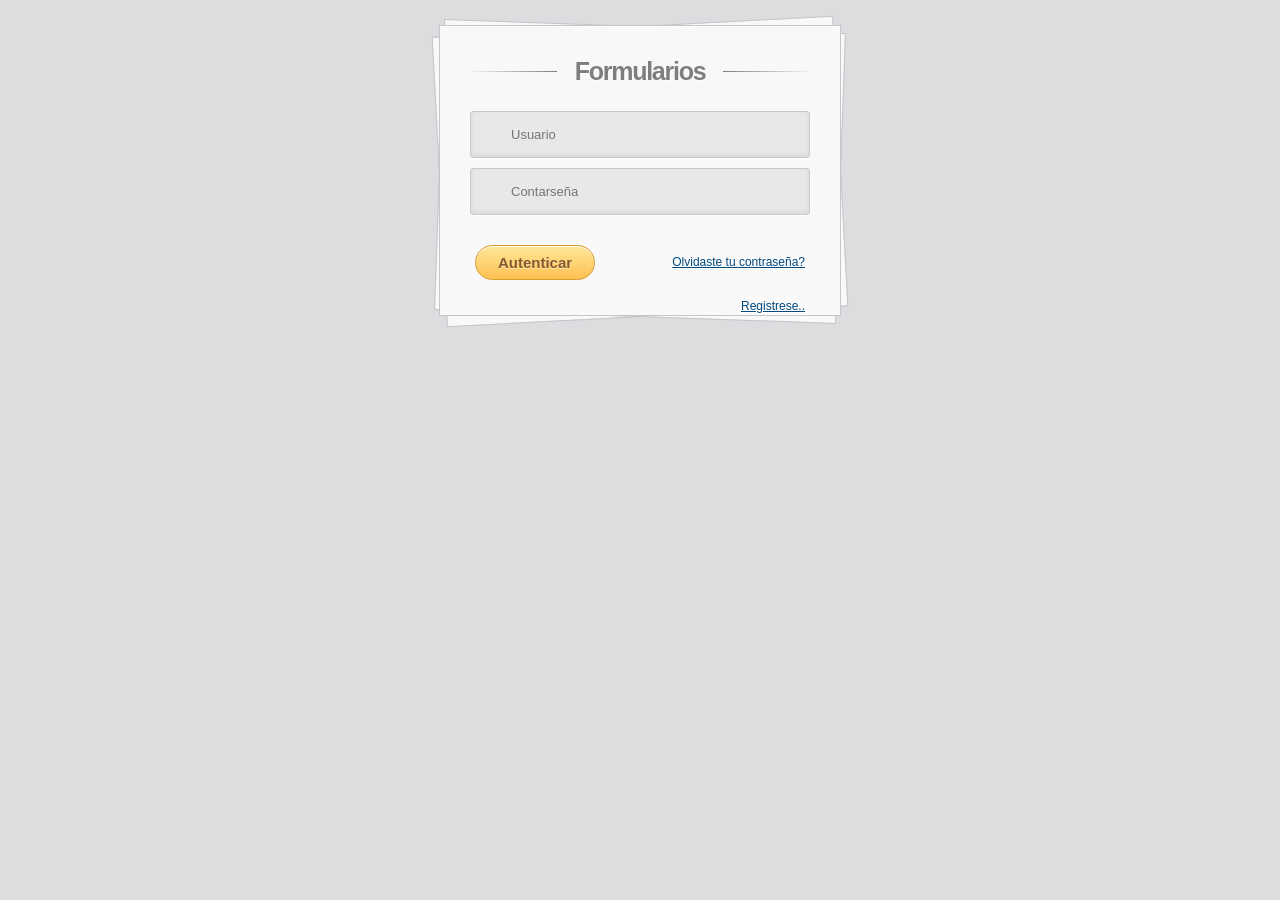
<file: LoginDemoAplication/public_html/index.html>
<!DOCTYPE html>
<!--
To change this license header, choose License Headers in Project Properties.
To change this template file, choose Tools | Templates
and open the template in the editor.
-->
<html>
    <head>
        <title>TODO supply a title</title>
        <meta charset="UTF-8">
        <meta name="viewport" content="width=device-width, initial-scale=1.0">
        <link href="css/loginCss.css" rel="stylesheet" type="text/css"/>
        <script src="http://ajax.googleapis.com/ajax/libs/jquery/1.11.1/jquery.min.js"></script>
        <script src="jscripts/loginJS.js" type="text/javascript"></script>
        
    </head>
    <body>
        <div class="container">
            <section id="content">
                <form action="">
                    <h1>Formularios</h1>
                    <div>
                        <input type="text" placeholder="Usuario" id="user"/>
                        </div>
                        
                     <div>
                         <input type="password" placeholder="Contarseña" id="clave"/>
                         
                        </div>
                    
                    <div>
                        <input type="submit" id="login" value="Autenticar"/>
                        <a href="olvidePassword.html">Olvidaste tu contraseña?</a>
                        <a href="registro.html">Registrese..</a>
                        </div>
                    
                </form>
                
                
            </section>

            
            
            
            
            
            
            
            
            
            
        </div>
    </body>
</html>
</file>
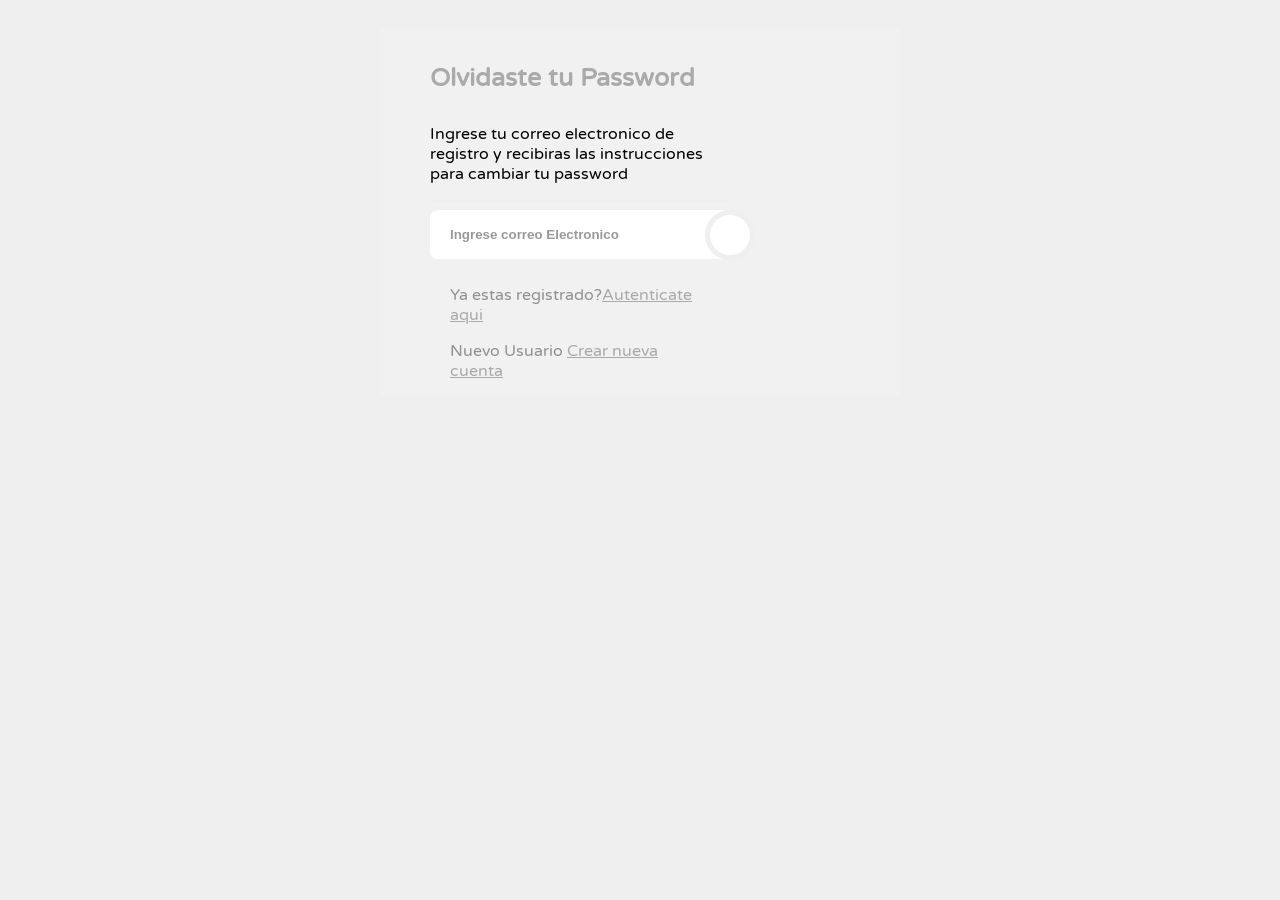
<file: LoginDemoAplication/public_html/olvidePassword.html>
<!DOCTYPE html>
<!--
To change this license header, choose License Headers in Project Properties.
To change this template file, choose Tools | Templates
and open the template in the editor.
-->
<html>
    <head>
        <title>Olvide Password</title>
        <meta charset="UTF-8">
        <meta name="viewport" content="width=device-width, initial-scale=1.0">
        <script src="http://ajax.googleapis.com/ajax/libs/jquery/1.11.1/jquery.min.js"></script>
        <link rel="stylesheet" href="//maxcdn.bootstrapcdn.com/font-awesome/4.3.0/css/font-awesome.min.css">
        <link href="css/olvidePassword.css" rel="stylesheet" type="text/css"/>
        <link href='http://fonts.googleapis.com/css?family=Varela+Round' rel="stylesheet" type="text/css">
        <script src="jscripts/olvidePassword.js" type="text/javascript"></script>
    </head>
    
    <body>
        <div class="form">
            <div class="logo">Olvidaste tu Password</div>
            <div class="login-form-1">
                <form id="forgot-password-form" class="text-letf">
                    <div class="form-group">
                        <p>Ingrese tu correo electronico de registro y recibiras las instrucciones para cambiar tu password  </p>

                    </div>
                    <div class="login-form-main-message"></div>
                    <div class="main-login-form">
                        <div class="login-group">
                            <div class="form-group">
                            <label for="fp_email" class="sr-only">Correo Electronico</label>
                            <input type="text" class="form-control" id="fp_email" name="fp_email" placeholder="Ingrese correo Electronico">
                        </div>
                    </div>
                    <button type="submit" class="login-button" id="envioCorreo"><i class="fa fa-chevrom-right"></i></button>
            </div>
            <div class="etc-login-form">
                <p>Ya estas registrado?<a href="index.html">Autenticate aqui</a></p>
                <p>Nuevo Usuario <a href="registro.html">Crear nueva cuenta</a></p>
            </div>
        </form>

    </div>
</div>

</body>
</html>
</file>
<file: LoginDemoAplication/public_html/css/loginCss.css>
body {
	background: #DCDDDF url(https://cssdeck.com/uploads/media/items/7/7AF2Qzt.png);
	color: #000;
	font: 14px Arial;
	margin: 0 auto;
	padding: 0;
	position: relative;
}
h1{ font-size:28px;}
h2{ font-size:26px;}
h3{ font-size:18px;}
h4{ font-size:16px;}
h5{ font-size:14px;}
h6{ font-size:12px;}
h1,h2,h3,h4,h5,h6{ color:#563D64;}
small{ font-size:10px;}
b, strong{ font-weight:bold;}
a{ text-decoration: none; }
a:hover{ text-decoration: underline; }
.left { float:left; }
.right { float:right; }
.alignleft { float: left; margin-right: 15px; }
.alignright { float: right; margin-left: 15px; }
.clearfix:after,
form:after {
	content: ".";
	display: block;
	height: 0;
	clear: both;
	visibility: hidden;
}
.container { margin: 25px auto; position: relative; width: 900px; }
#content {
	background: #f9f9f9;
	background: -moz-linear-gradient(top,  rgba(248,248,248,1) 0%, rgba(249,249,249,1) 100%);
	background: -webkit-linear-gradient(top,  rgba(248,248,248,1) 0%,rgba(249,249,249,1) 100%);
	background: -o-linear-gradient(top,  rgba(248,248,248,1) 0%,rgba(249,249,249,1) 100%);
	background: -ms-linear-gradient(top,  rgba(248,248,248,1) 0%,rgba(249,249,249,1) 100%);
	background: linear-gradient(top,  rgba(248,248,248,1) 0%,rgba(249,249,249,1) 100%);
	filter: progid:DXImageTransform.Microsoft.gradient( startColorstr='#f8f8f8', endColorstr='#f9f9f9',GradientType=0 );
	-webkit-box-shadow: 0 1px 0 #fff inset;
	-moz-box-shadow: 0 1px 0 #fff inset;
	-ms-box-shadow: 0 1px 0 #fff inset;
	-o-box-shadow: 0 1px 0 #fff inset;
	box-shadow: 0 1px 0 #fff inset;
	border: 1px solid #c4c6ca;
	margin: 0 auto;
	padding: 25px 0 0;
	position: relative;
	text-align: center;
	text-shadow: 0 1px 0 #fff;
	width: 400px;
}
#content h1 {
	color: #7E7E7E;
	font: bold 25px Helvetica, Arial, sans-serif;
	letter-spacing: -0.05em;
	line-height: 20px;
	margin: 10px 0 30px;
}
#content h1:before,
#content h1:after {
	content: "";
	height: 1px;
	position: absolute;
	top: 10px;
	width: 27%;
}
#content h1:after {
	background: rgb(126,126,126);
	background: -moz-linear-gradient(left,  rgba(126,126,126,1) 0%, rgba(255,255,255,1) 100%);
	background: -webkit-linear-gradient(left,  rgba(126,126,126,1) 0%,rgba(255,255,255,1) 100%);
	background: -o-linear-gradient(left,  rgba(126,126,126,1) 0%,rgba(255,255,255,1) 100%);
	background: -ms-linear-gradient(left,  rgba(126,126,126,1) 0%,rgba(255,255,255,1) 100%);
	background: linear-gradient(left,  rgba(126,126,126,1) 0%,rgba(255,255,255,1) 100%);
    right: 0;
}
#content h1:before {
	background: rgb(126,126,126);
	background: -moz-linear-gradient(right,  rgba(126,126,126,1) 0%, rgba(255,255,255,1) 100%);
	background: -webkit-linear-gradient(right,  rgba(126,126,126,1) 0%,rgba(255,255,255,1) 100%);
	background: -o-linear-gradient(right,  rgba(126,126,126,1) 0%,rgba(255,255,255,1) 100%);
	background: -ms-linear-gradient(right,  rgba(126,126,126,1) 0%,rgba(255,255,255,1) 100%);
	background: linear-gradient(right,  rgba(126,126,126,1) 0%,rgba(255,255,255,1) 100%);
    left: 0;
}
#content:after,
#content:before {
	background: #f9f9f9;
	background: -moz-linear-gradient(top,  rgba(248,248,248,1) 0%, rgba(249,249,249,1) 100%);
	background: -webkit-linear-gradient(top,  rgba(248,248,248,1) 0%,rgba(249,249,249,1) 100%);
	background: -o-linear-gradient(top,  rgba(248,248,248,1) 0%,rgba(249,249,249,1) 100%);
	background: -ms-linear-gradient(top,  rgba(248,248,248,1) 0%,rgba(249,249,249,1) 100%);
	background: linear-gradient(top,  rgba(248,248,248,1) 0%,rgba(249,249,249,1) 100%);
	filter: progid:DXImageTransform.Microsoft.gradient( startColorstr='#f8f8f8', endColorstr='#f9f9f9',GradientType=0 );
	border: 1px solid #c4c6ca;
	content: "";
	display: block;
	height: 100%;
	left: -1px;
	position: absolute;
	width: 100%;
}
#content:after {
	-webkit-transform: rotate(2deg);
	-moz-transform: rotate(2deg);
	-ms-transform: rotate(2deg);
	-o-transform: rotate(2deg);
	transform: rotate(2deg);
	top: 0;
	z-index: -1;
}
#content:before {
	-webkit-transform: rotate(-3deg);
	-moz-transform: rotate(-3deg);
	-ms-transform: rotate(-3deg);
	-o-transform: rotate(-3deg);
	transform: rotate(-3deg);
	top: 0;
	z-index: -2;
}
#content form { margin: 0 20px; position: relative }
#content form input[type="text"],
#content form input[type="password"] {
	-webkit-border-radius: 3px;
	-moz-border-radius: 3px;
	-ms-border-radius: 3px;
	-o-border-radius: 3px;
	border-radius: 3px;
	-webkit-box-shadow: 0 1px 0 #fff, 0 -2px 5px rgba(0,0,0,0.08) inset;
	-moz-box-shadow: 0 1px 0 #fff, 0 -2px 5px rgba(0,0,0,0.08) inset;
	-ms-box-shadow: 0 1px 0 #fff, 0 -2px 5px rgba(0,0,0,0.08) inset;
	-o-box-shadow: 0 1px 0 #fff, 0 -2px 5px rgba(0,0,0,0.08) inset;
	box-shadow: 0 1px 0 #fff, 0 -2px 5px rgba(0,0,0,0.08) inset;
	-webkit-transition: all 0.5s ease;
	-moz-transition: all 0.5s ease;
	-ms-transition: all 0.5s ease;
	-o-transition: all 0.5s ease;
	transition: all 0.5s ease;
	background: #eae7e7 url(https://cssdeck.com/uploads/media/items/8/8bcLQqF.png) no-repeat;
	border: 1px solid #c8c8c8;
	color: #777;
	font: 13px Helvetica, Arial, sans-serif;
	margin: 0 0 10px;
	padding: 15px 10px 15px 40px;
	width: 80%;
}
#content form input[type="text"]:focus,
#content form input[type="password"]:focus {
	-webkit-box-shadow: 0 0 2px #ed1c24 inset;
	-moz-box-shadow: 0 0 2px #ed1c24 inset;
	-ms-box-shadow: 0 0 2px #ed1c24 inset;
	-o-box-shadow: 0 0 2px #ed1c24 inset;
	box-shadow: 0 0 2px #ed1c24 inset;
	background-color: #fff;
	border: 1px solid #ed1c24;
	outline: none;
}
#username { background-position: 10px 10px !important }
#password { background-position: 10px -53px !important }
#content form input[type="submit"] {
	background: rgb(254,231,154);
	background: -moz-linear-gradient(top,  rgba(254,231,154,1) 0%, rgba(254,193,81,1) 100%);
	background: -webkit-linear-gradient(top,  rgba(254,231,154,1) 0%,rgba(254,193,81,1) 100%);
	background: -o-linear-gradient(top,  rgba(254,231,154,1) 0%,rgba(254,193,81,1) 100%);
	background: -ms-linear-gradient(top,  rgba(254,231,154,1) 0%,rgba(254,193,81,1) 100%);
	background: linear-gradient(top,  rgba(254,231,154,1) 0%,rgba(254,193,81,1) 100%);
	filter: progid:DXImageTransform.Microsoft.gradient( startColorstr='#fee79a', endColorstr='#fec151',GradientType=0 );
	-webkit-border-radius: 30px;
	-moz-border-radius: 30px;
	-ms-border-radius: 30px;
	-o-border-radius: 30px;
	border-radius: 30px;
	-webkit-box-shadow: 0 1px 0 rgba(255,255,255,0.8) inset;
	-moz-box-shadow: 0 1px 0 rgba(255,255,255,0.8) inset;
	-ms-box-shadow: 0 1px 0 rgba(255,255,255,0.8) inset;
	-o-box-shadow: 0 1px 0 rgba(255,255,255,0.8) inset;
	box-shadow: 0 1px 0 rgba(255,255,255,0.8) inset;
	border: 1px solid #D69E31;
	color: #85592e;
	cursor: pointer;
	float: left;
	font: bold 15px Helvetica, Arial, sans-serif;
	height: 35px;
	margin: 20px 0 35px 15px;
	position: relative;
	text-shadow: 0 1px 0 rgba(255,255,255,0.5);
	width: 120px;
}
#content form input[type="submit"]:hover {
	background: rgb(254,193,81);
	background: -moz-linear-gradient(top,  rgba(254,193,81,1) 0%, rgba(254,231,154,1) 100%);
	background: -webkit-linear-gradient(top,  rgba(254,193,81,1) 0%,rgba(254,231,154,1) 100%);
	background: -o-linear-gradient(top,  rgba(254,193,81,1) 0%,rgba(254,231,154,1) 100%);
	background: -ms-linear-gradient(top,  rgba(254,193,81,1) 0%,rgba(254,231,154,1) 100%);
	background: linear-gradient(top,  rgba(254,193,81,1) 0%,rgba(254,231,154,1) 100%);
	filter: progid:DXImageTransform.Microsoft.gradient( startColorstr='#fec151', endColorstr='#fee79a',GradientType=0 );
}
#content form div a {
	color: #004a80;
    float: right;
    font-size: 12px;
    margin: 30px 15px 0 0;
    text-decoration: underline;
}
.button {
	background: rgb(247,249,250);
	background: -moz-linear-gradient(top,  rgba(247,249,250,1) 0%, rgba(240,240,240,1) 100%);
	background: -webkit-linear-gradient(top,  rgba(247,249,250,1) 0%,rgba(240,240,240,1) 100%);
	background: -o-linear-gradient(top,  rgba(247,249,250,1) 0%,rgba(240,240,240,1) 100%);
	background: -ms-linear-gradient(top,  rgba(247,249,250,1) 0%,rgba(240,240,240,1) 100%);
	background: linear-gradient(top,  rgba(247,249,250,1) 0%,rgba(240,240,240,1) 100%);
	filter: progid:DXImageTransform.Microsoft.gradient( startColorstr='#f7f9fa', endColorstr='#f0f0f0',GradientType=0 );
	-webkit-box-shadow: 0 1px 2px rgba(0,0,0,0.1) inset;
	-moz-box-shadow: 0 1px 2px rgba(0,0,0,0.1) inset;
	-ms-box-shadow: 0 1px 2px rgba(0,0,0,0.1) inset;
	-o-box-shadow: 0 1px 2px rgba(0,0,0,0.1) inset;
	box-shadow: 0 1px 2px rgba(0,0,0,0.1) inset;
	-webkit-border-radius: 0 0 5px 5px;
	-moz-border-radius: 0 0 5px 5px;
	-o-border-radius: 0 0 5px 5px;
	-ms-border-radius: 0 0 5px 5px;
	border-radius: 0 0 5px 5px;
	border-top: 1px solid #CFD5D9;
	padding: 15px 0;
}
.button a {
	background: url(https://cssdeck.com/uploads/media/items/8/8bcLQqF.png) 0 -112px no-repeat;
	color: #7E7E7E;
	font-size: 17px;
	padding: 2px 0 2px 40px;
	text-decoration: none;
	-webkit-transition: all 0.3s ease;
	-moz-transition: all 0.3s ease;
	-ms-transition: all 0.3s ease;
	-o-transition: all 0.3s ease;
	transition: all 0.3s ease;
}
.button a:hover {
	background-position: 0 -135px;
	color: #00aeef;
}
</file>
<file: LoginDemoAplication/public_html/css/olvidePassword.css>
/*
To change this license header, choose License Headers in Project Properties.
To change this template file, choose Tools | Templates
and open the template in the editor.
*/
/* 
    Created on : 23/11/2019, 05:58:00 AM
    Author     : Christian
*/

html,
body {
  background: #efefef;
  padding: 10px;
  font-family: 'Varela Round';
}
/*=== 2. Anchor Link ===*/
a {
  color: #aaaaaa;
  transition: all ease-in-out 200ms;
}
a:hover {
  color: #333333;
  text-decoration: none;
}
/*=== 3. Text Outside the Box ===*/
.etc-login-form {
  color: #919191;
  padding: 10px 20px;
}
.etc-login-form p {
  margin-bottom: 5px;
}
/*=== 4. Main Form ===*/
.login-form-1 {
  max-width: 300px;
  border-radius: 5px;
  display: inline-block;
}
.main-login-form {
  position: relative;
}
.login-form-1 .form-control {
  border: 0;
  box-shadow: 0 0 0;
  border-radius: 0;
  background: transparent;
  color: #555555;
  padding: 7px 0;
  font-weight: bold;
  height:auto;
}
.login-form-1 .form-control::-webkit-input-placeholder {
  color: #999999;
}
.login-form-1 .form-control:-moz-placeholder,
.login-form-1 .form-control::-moz-placeholder,
.login-form-1 .form-control:-ms-input-placeholder {
  color: #999999;
}
.login-form-1 .form-group {
  margin-bottom: 0;
  border-bottom: 2px solid #efefef;
  padding-right: 20px;
  position: relative;
}
.login-form-1 .form-group:last-child {
  border-bottom: 0;
}
.login-group {
  background: #ffffff;
  color: #999999;
  border-radius: 8px;
  padding: 10px 20px;
}
.login-group-checkbox {
  padding: 5px 0;
}
/*=== 5. Login Button ===*/
.login-form-1 .login-button {
  position: absolute;
  right: -25px;
  top: 50%;
  background: #ffffff;
  color: #999999;
  padding: 11px 0;
  width: 50px;
  height: 50px;
  margin-top: -25px;
  border: 5px solid #efefef;
  border-radius: 50%;
  transition: all ease-in-out 500ms;
}
.login-form-1 .login-button:hover {
  color: #555555;
  transform: rotate(450deg);
}
.login-form-1 .login-button.clicked {
  color: #555555;
}
.login-form-1 .login-button.clicked:hover {
  transform: none;
}
.login-form-1 .login-button.clicked.success {
  color: #2ecc71;
}
.login-form-1 .login-button.clicked.error {
  color: #e74c3c;
}
/*=== 6. Form Invalid ===*/
label.form-invalid {
  position: absolute;
  top: 0;
  right: 0;
  z-index: 5;
  display: block;
  margin-top: -25px;
  padding: 7px 9px;
  background: #777777;
  color: #ffffff;
  border-radius: 5px;
  font-weight: bold;
  font-size: 11px;
}
label.form-invalid:after {
  top: 100%;
  right: 10px;
  border: solid transparent;
  content: " ";
  height: 0;
  width: 0;
  position: absolute;
  pointer-events: none;
  border-color: transparent;
  border-top-color: #777777;
  border-width: 6px;
}
/*=== 7. Form - Main Message ===*/
.login-form-main-message {
  background: #ffffff;
  color: #999999;
  border-left: 3px solid transparent;
  border-radius: 3px;
  margin-bottom: 8px;
  font-weight: bold;
  height: 0;
  padding: 0 20px 0 17px;
  opacity: 0;
  transition: all ease-in-out 200ms;
}
.login-form-main-message.show {
  height: auto;
  opacity: 1;
  padding: 10px 20px 10px 17px;
}
.login-form-main-message.success {
  border-left-color: #2ecc71;
}
.login-form-main-message.error {
  border-left-color: #e74c3c;
}
/*=== 8. Custom Checkbox & Radio ===*/
/* Base for label styling */
[type="checkbox"]:not(:checked),
[type="checkbox"]:checked,
[type="radio"]:not(:checked),
[type="radio"]:checked {
  position: absolute;
  left: -9999px;
}
[type="checkbox"]:not(:checked) + label,
[type="checkbox"]:checked + label,
[type="radio"]:not(:checked) + label,
[type="radio"]:checked + label {
  position: relative;
  padding-left: 25px;
  padding-top: 1px;
  cursor: pointer;
}
/* checkbox aspect */
[type="checkbox"]:not(:checked) + label:before,
[type="checkbox"]:checked + label:before,
[type="radio"]:not(:checked) + label:before,
[type="radio"]:checked + label:before {
  content: '';
  position: absolute;
  left: 0;
  top: 2px;
  width: 17px;
  height: 17px;
  border: 0px solid #aaa;
  background: #f0f0f0;
  border-radius: 3px;
  box-shadow: inset 0 1px 3px rgba(0, 0, 0, 0.3);
}
/* checked mark aspect */
[type="checkbox"]:not(:checked) + label:after,
[type="checkbox"]:checked + label:after,
[type="radio"]:not(:checked) + label:after,
[type="radio"]:checked + label:after {
  position: absolute;
  color: #555555;
  transition: all .2s;
}
/* checked mark aspect changes */
[type="checkbox"]:not(:checked) + label:after,
[type="radio"]:not(:checked) + label:after {
  opacity: 0;
  transform: scale(0);
}
[type="checkbox"]:checked + label:after,
[type="radio"]:checked + label:after {
  opacity: 1;
  transform: scale(1);
}
/* disabled checkbox */
[type="checkbox"]:disabled:not(:checked) + label:before,
[type="checkbox"]:disabled:checked + label:before,
[type="radio"]:disabled:not(:checked) + label:before,
[type="radio"]:disabled:checked + label:before {
  box-shadow: none;
  border-color: #8c8c8c;
  background-color: #878787;
}
[type="checkbox"]:disabled:checked + label:after,
[type="radio"]:disabled:checked + label:after {
  color: #555555;
}
[type="checkbox"]:disabled + label,
[type="radio"]:disabled + label {
  color: #8c8c8c;
}
/* accessibility */
[type="checkbox"]:checked:focus + label:before,
[type="checkbox"]:not(:checked):focus + label:before,
[type="checkbox"]:checked:focus + label:before,
[type="checkbox"]:not(:checked):focus + label:before {
  border: 1px dotted #f6f6f6;
}
/* hover style just for information */
label:hover:before {
  border: 1px solid #f6f6f6 !important;
}
/*=== Customization ===*/
/* radio aspect */
[type="checkbox"]:not(:checked) + label:before,
[type="checkbox"]:checked + label:before {
  border-radius: 3px;
}
[type="radio"]:not(:checked) + label:before,
[type="radio"]:checked + label:before {
  border-radius: 35px;
}
/* selected mark aspect */
[type="checkbox"]:not(:checked) + label:after,
[type="checkbox"]:checked + label:after {
  content: '✔';
  top: 0;
  left: 2px;
  font-size: 14px;
}
[type="radio"]:not(:checked) + label:after,
[type="radio"]:checked + label:after {
  content: '\2022';
  top: 0;
  left: 3px;
  font-size: 30px;
  line-height: 25px;
}
/*=== 9. Misc ===*/
.logo {
  padding: 15px 0;
  font-size: 25px;
  color: #aaaaaa;
  font-weight: bold;
}
.form{

    background:#f1f1f1; width:470px; margin:0 auto; padding-left:50px; padding-top:20px;

}
</file>
